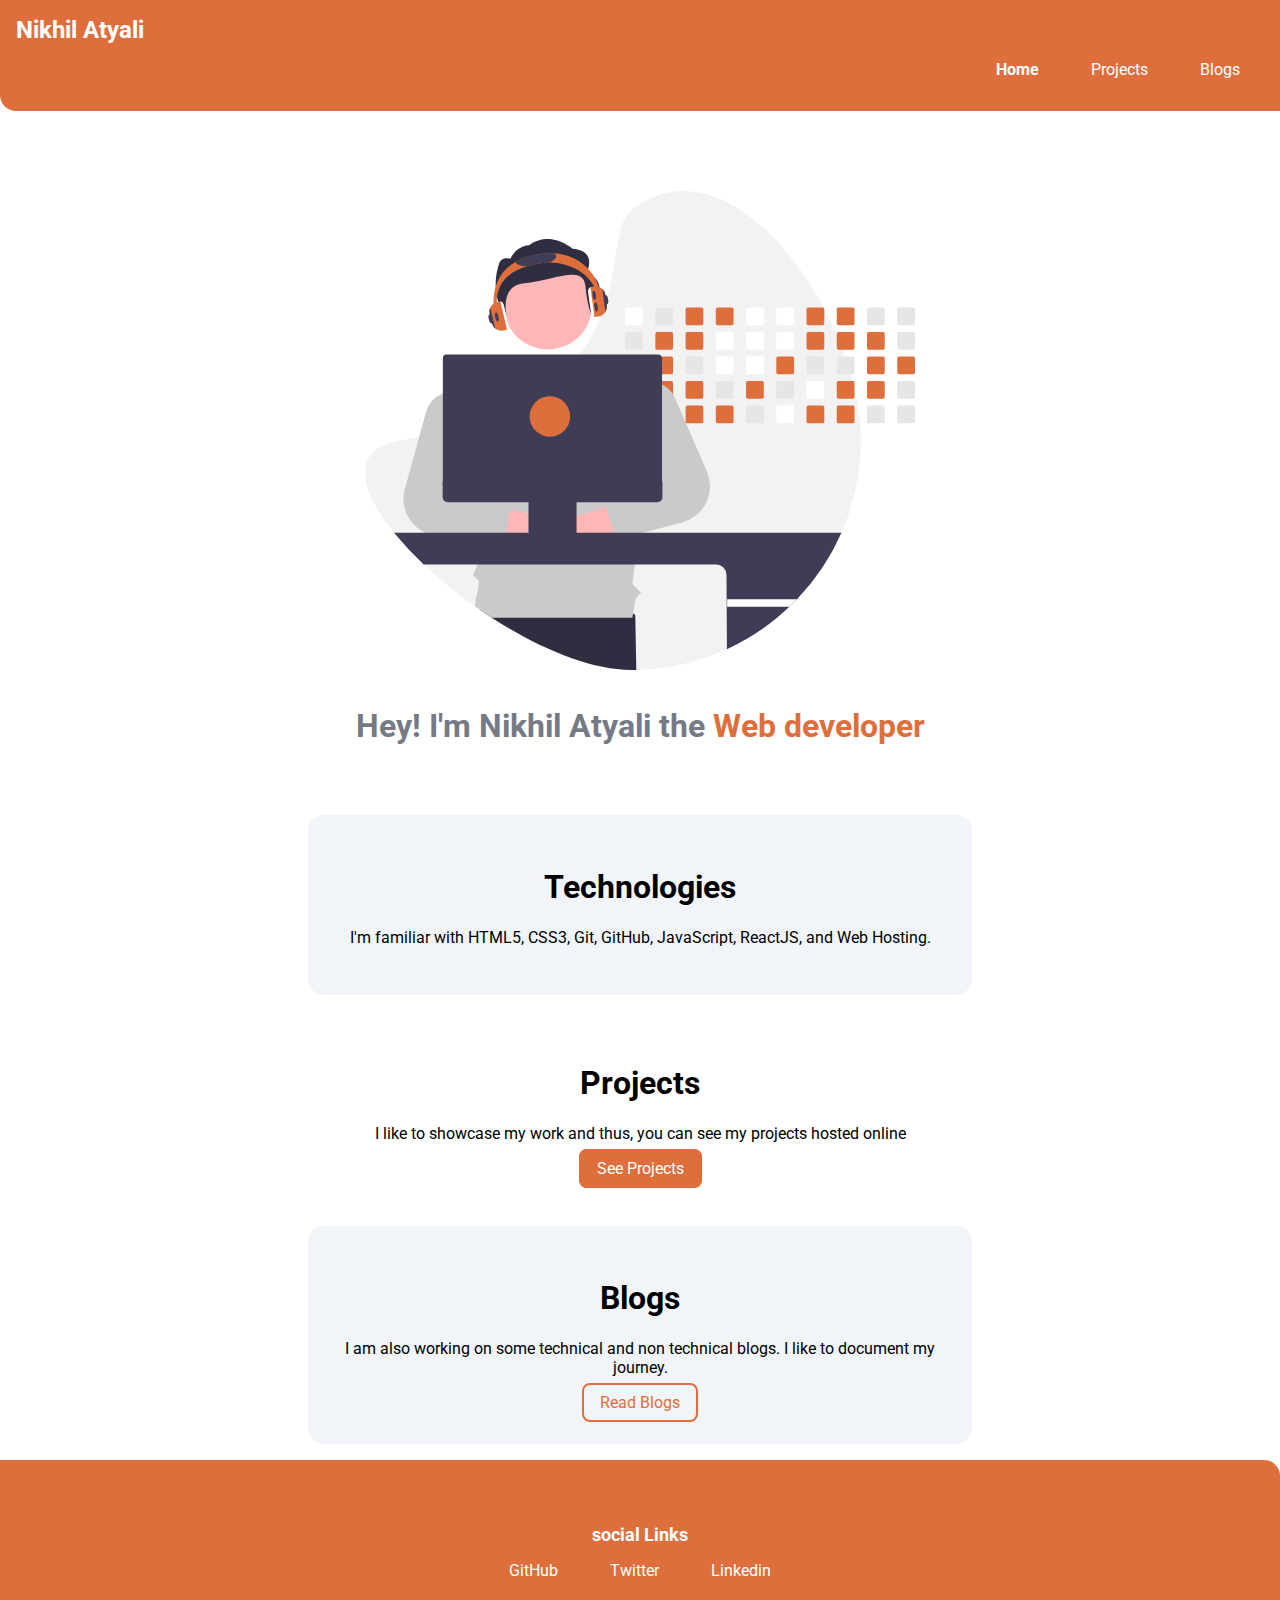
<file: index.html>
<!DOCTYPE html>
<html lang="en">
  <head>
    <meta charset="UTF-8" />
    <meta http-equiv="X-UA-Compatible" content="IE=edge" />
    <meta name="viewport" content="width=device-width, initial-scale=1.0" />
    <title>Home | Nikhil</title>
    <link rel="stylesheet" href="styles.css" />
  </head>


  <body>
    <nav class="navigation container">
      <div class="nav-brand">Nikhil Atyali</div>
      <ul class="list-non-bullet nav-pills">
        <li class="list-item-inline">
          <a class="link link-active" href="/">Home</a>
        </li>
        <li class="list-item-inline">
          <a class="link" href="/Projects/projects.html" target="_blank">Projects</a>
        </li>
        <li class="list-item-inline">
          <a class="link" href="/">Blogs</a>
        </li>
      </ul>
    </nav>

    <header class="hero">
      <img class="hero-img" src="Assets/heroImage.svg" alt="" />
      <h1 class="hero-heading">
        Hey! I'm Nikhil Atyali the
        <span class="heading-inverted">Web developer</span>
      </h1>
    </header>

    <main>
      <section class="section ow">
        
        <h1>Technologies</h1>
        <p>
          I'm familiar with HTML5, CSS3, Git, GitHub, JavaScript, ReactJS, and
          Web Hosting.
        </p>
      
      </section>

      <section class="section">
        
        <h1>Projects</h1>
        <p>
          I like to showcase my work and thus, you can see my projects hosted
          online
        </p>
        <a class="link link-primary" href="/Projects/projects.html" target="_blank">See Projects</a>
       
      </section>

      <section class="section ow">
        
        <h1>Blogs</h1>
        <p>
          I am also working on some technical and non technical blogs. I like to
          document my journey.
        </p>
        <a class="link link-secondary" href="/Blogs/blogs.html" target="_blank">Read Blogs</a>
        
      </section>
    </main>


    <footer class="footer">
      <div class="footer-header">social Links</div>
      <ul class="social-links list-non-bullet">
        <li class="list-item-inline">
          <a class="link" href="https://github.com/NikhilAtyali" target="_blank">GitHub</a>
        </li>
        <li class="list-item-inline">
          <a class="link" href="https://twitter.com/CuriousCoder7" target="_blank"> Twitter </a>
        </li>
        <li class="list-item-inline">
          <a class="link" href="https://www.linkedin.com/in/nikhilatyali-4336/" target="_blank"> Linkedin </a>
        </li>
      </ul>
    </footer>
  </body>
</html>
</file>
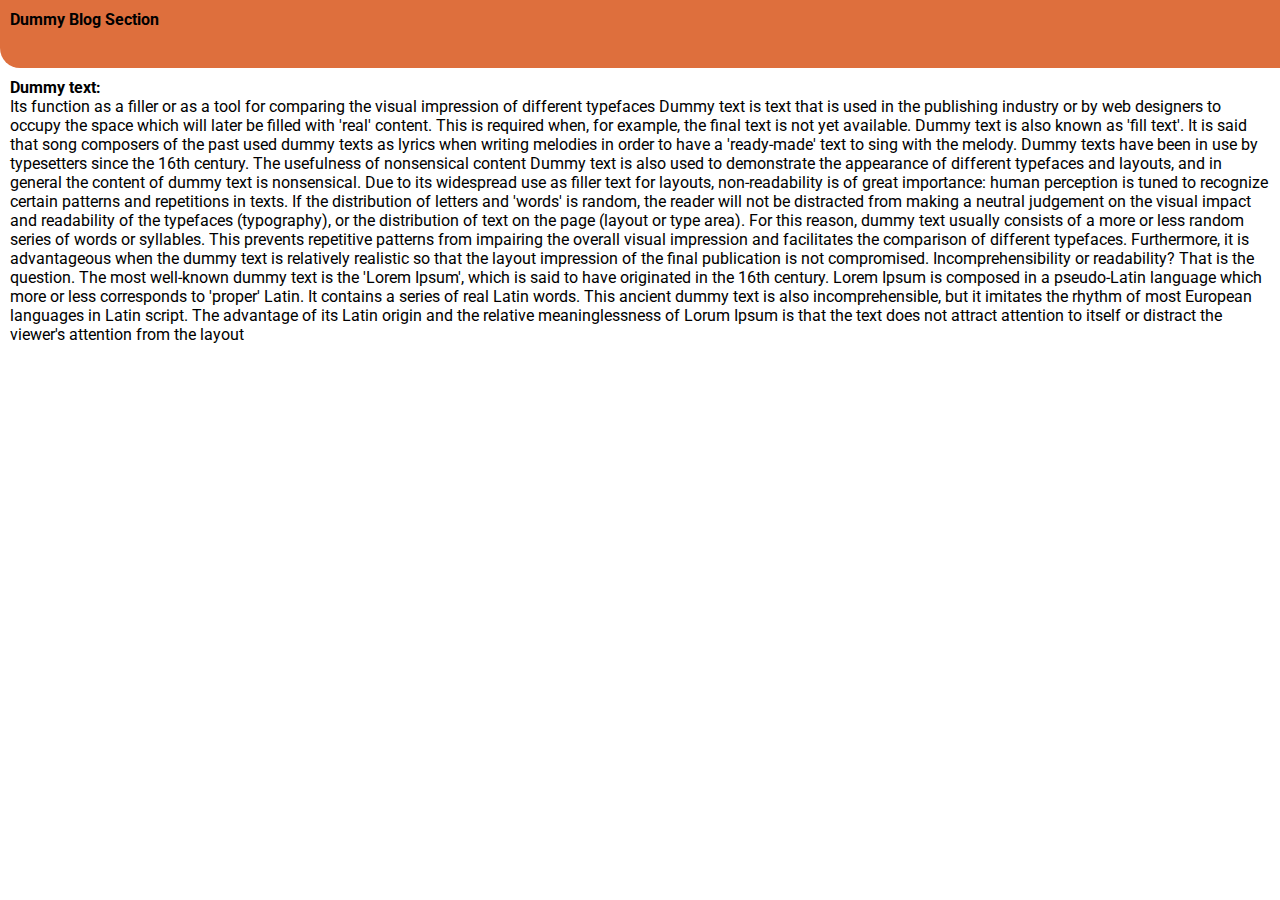
<file: Blogs/dummy1.html>
<!DOCTYPE html>
<html lang="en">
<head>
    <meta charset="UTF-8">
    <meta http-equiv="X-UA-Compatible" content="IE=edge">
    <meta name="viewport" content="width=device-width, initial-scale=1.0">
    <title>Dummy Blog</title>
    <link rel="stylesheet" href="/styles.css">
</head>
<body>

    <!-- <nav class="navigation"> -->
        <div class="dummyBlogHeader">
        Dummy Blog Section
    </div>
    <!-- </nav> -->

    <div class="dummyContent"> 
        <div><strong>Dummy text:</strong> </div> Its function as a filler or as a tool for comparing the visual impression of different typefaces Dummy text is text that is used in the publishing industry or by web designers to occupy the space which will later be filled with 'real' content. This is required when, for example, the final text is not yet available. Dummy text is also known as 'fill text'. It is said that song composers of the past used dummy texts as lyrics when writing melodies in order to have a 'ready-made' text to sing with the melody. Dummy texts have been in use by typesetters since the 16th century.

        The usefulness of nonsensical content
        Dummy text is also used to demonstrate the appearance of different typefaces and layouts, and in general the content of dummy text is nonsensical. Due to its widespread use as filler text for layouts, non-readability is of great importance: human perception is tuned to recognize certain patterns and repetitions in texts. If the distribution of letters and 'words' is random, the reader will not be distracted from making a neutral judgement on the visual impact and readability of the typefaces (typography), or the distribution of text on the page (layout or type area). For this reason, dummy text usually consists of a more or less random series of words or syllables. This prevents repetitive patterns from impairing the overall visual impression and facilitates the comparison of different typefaces. Furthermore, it is advantageous when the dummy text is relatively realistic so that the layout impression of the final publication is not compromised.
        
        Incomprehensibility or readability? That is the question.
        The most well-known dummy text is the 'Lorem Ipsum', which is said to have originated in the 16th century. Lorem Ipsum is composed in a pseudo-Latin language which more or less corresponds to 'proper' Latin. It contains a series of real Latin words. This ancient dummy text is also incomprehensible, but it imitates the rhythm of most European languages in Latin script. The advantage of its Latin origin and the relative meaninglessness of Lorum Ipsum is that the text does not attract attention to itself or distract the viewer's attention from the layout</div>
    
</body>
</html>
</file>
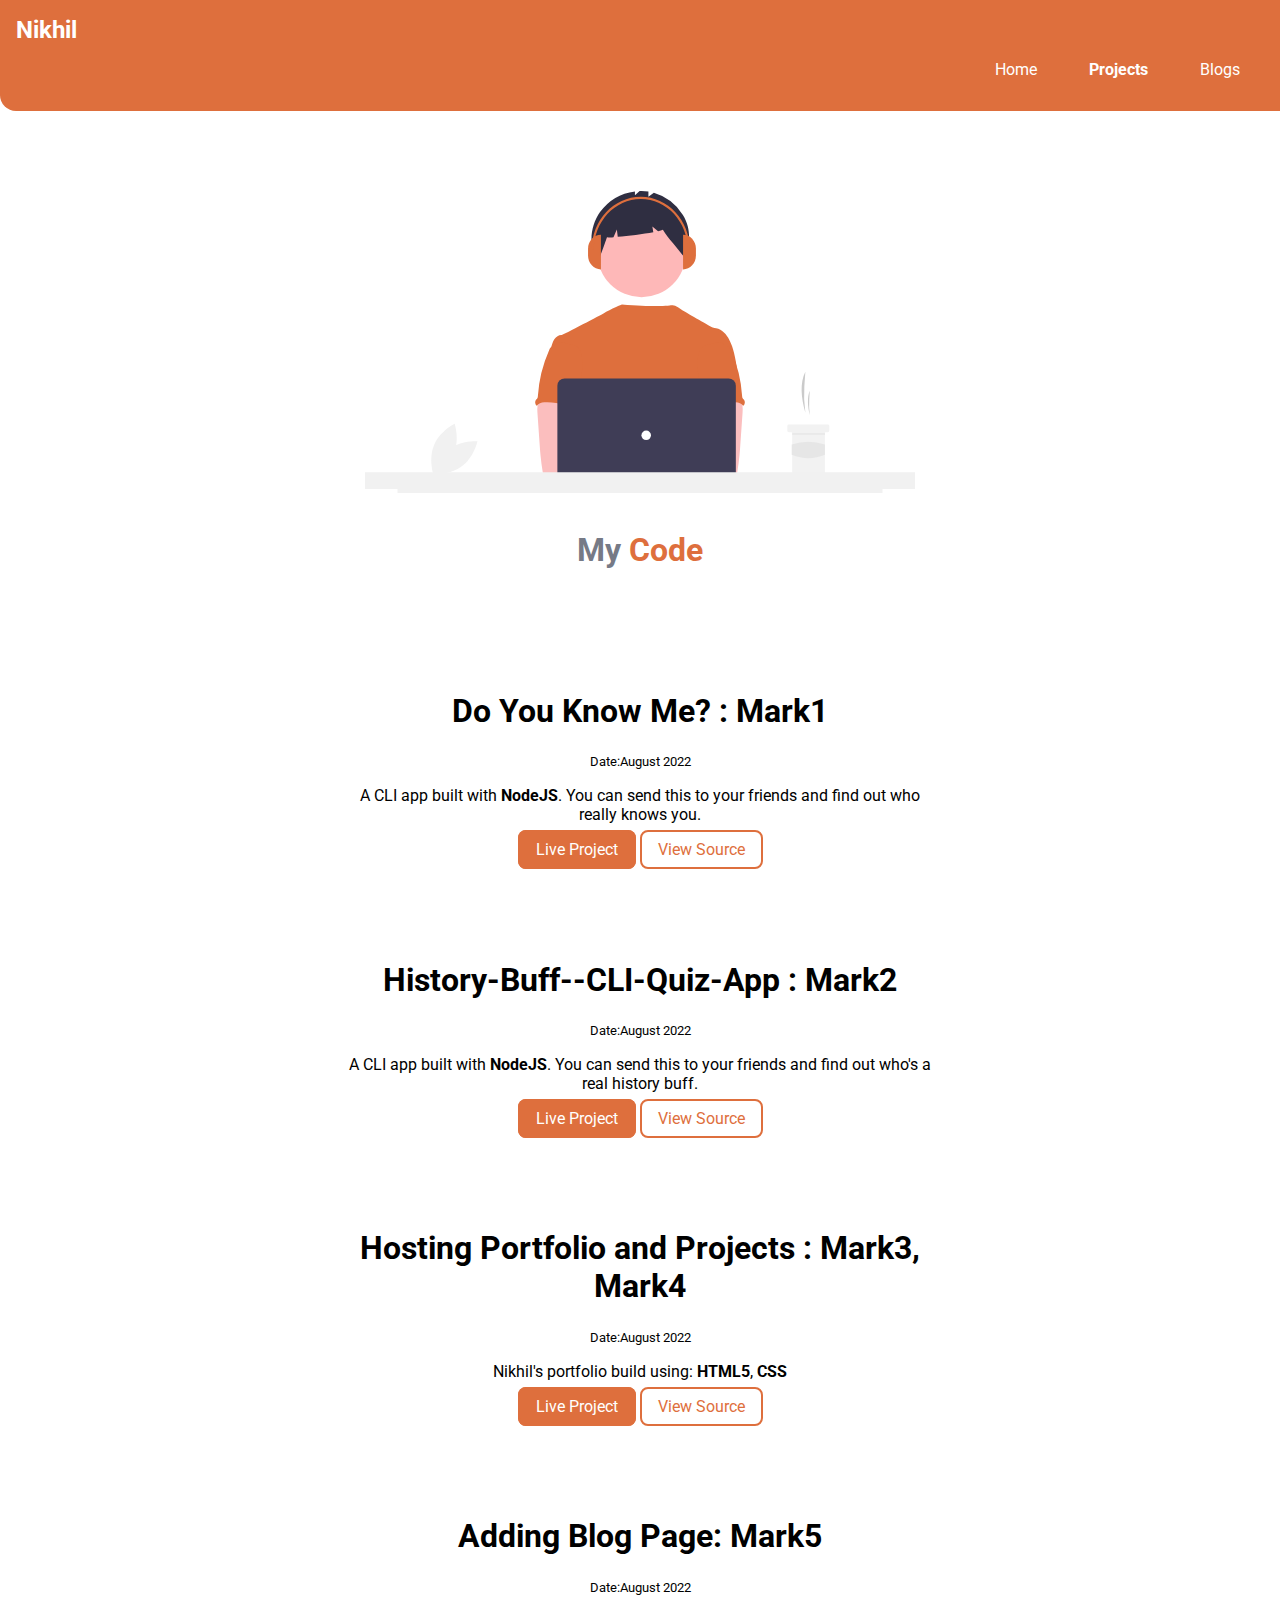
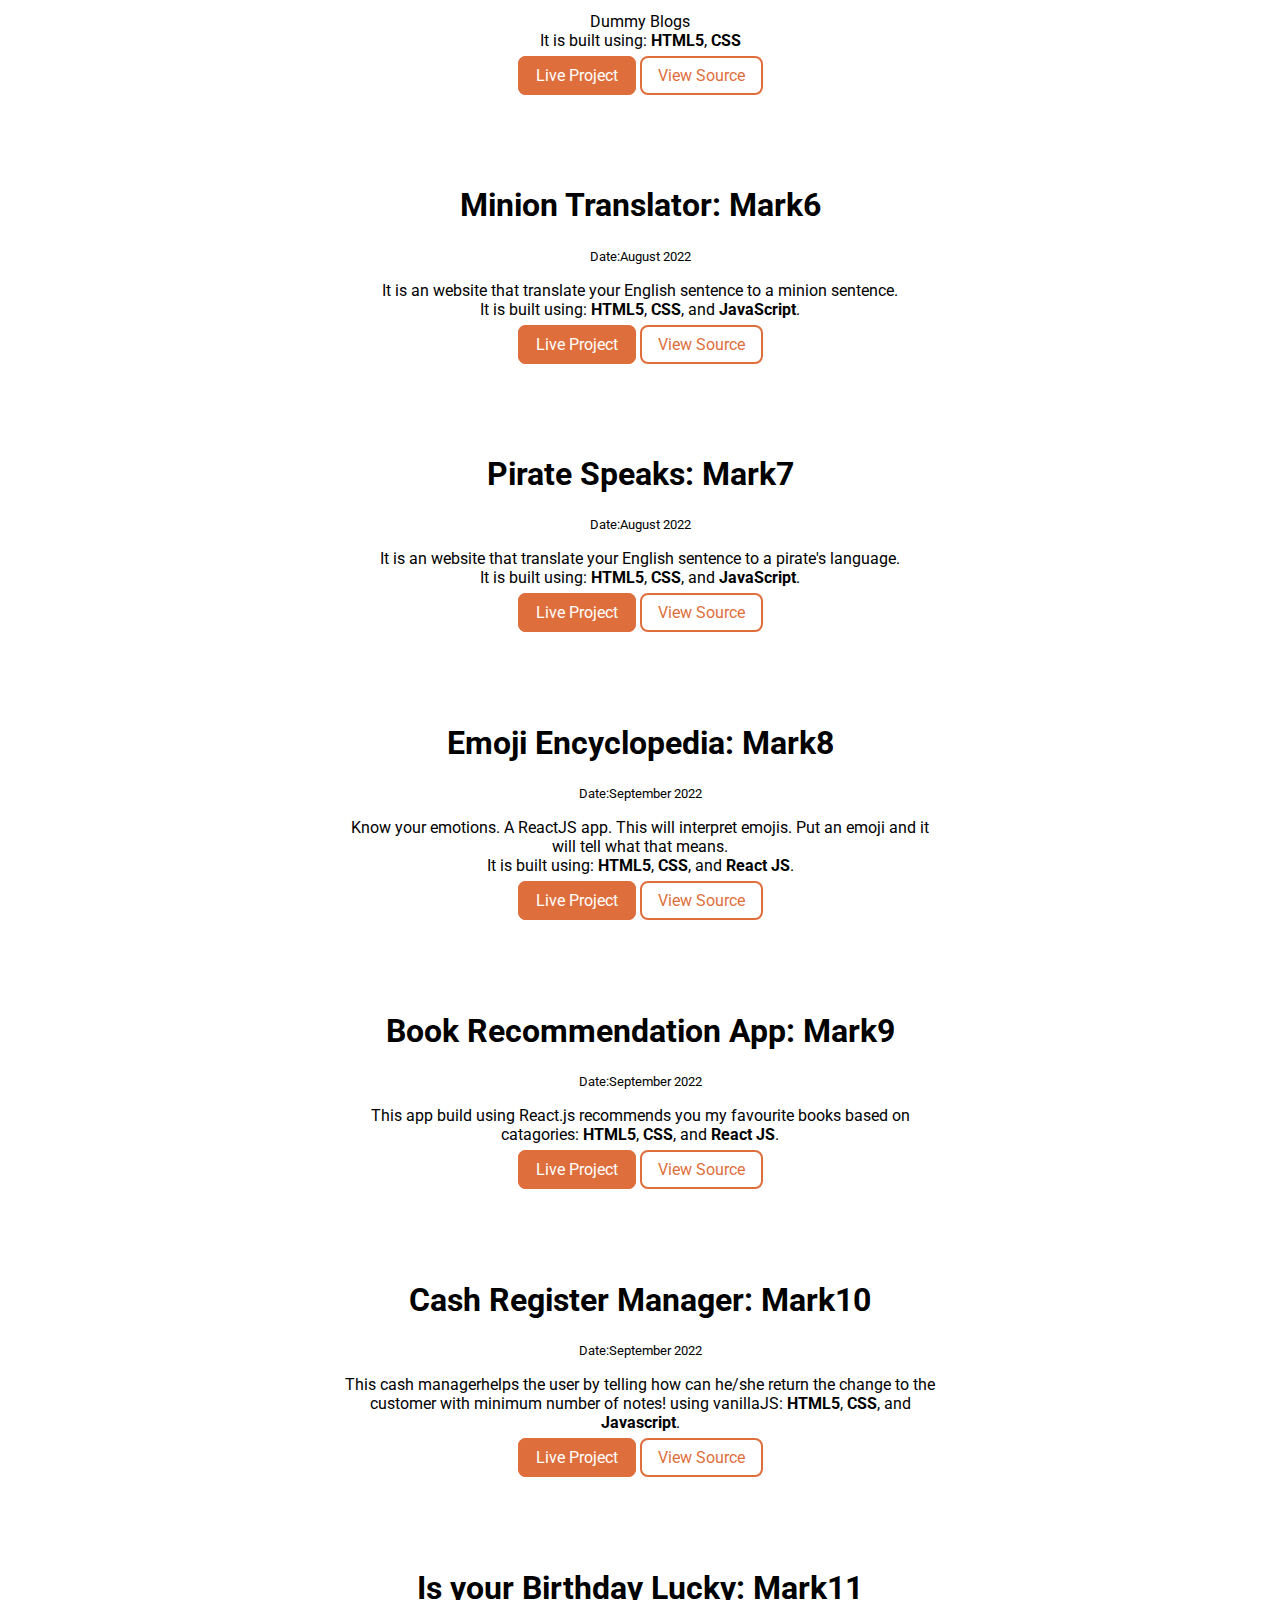
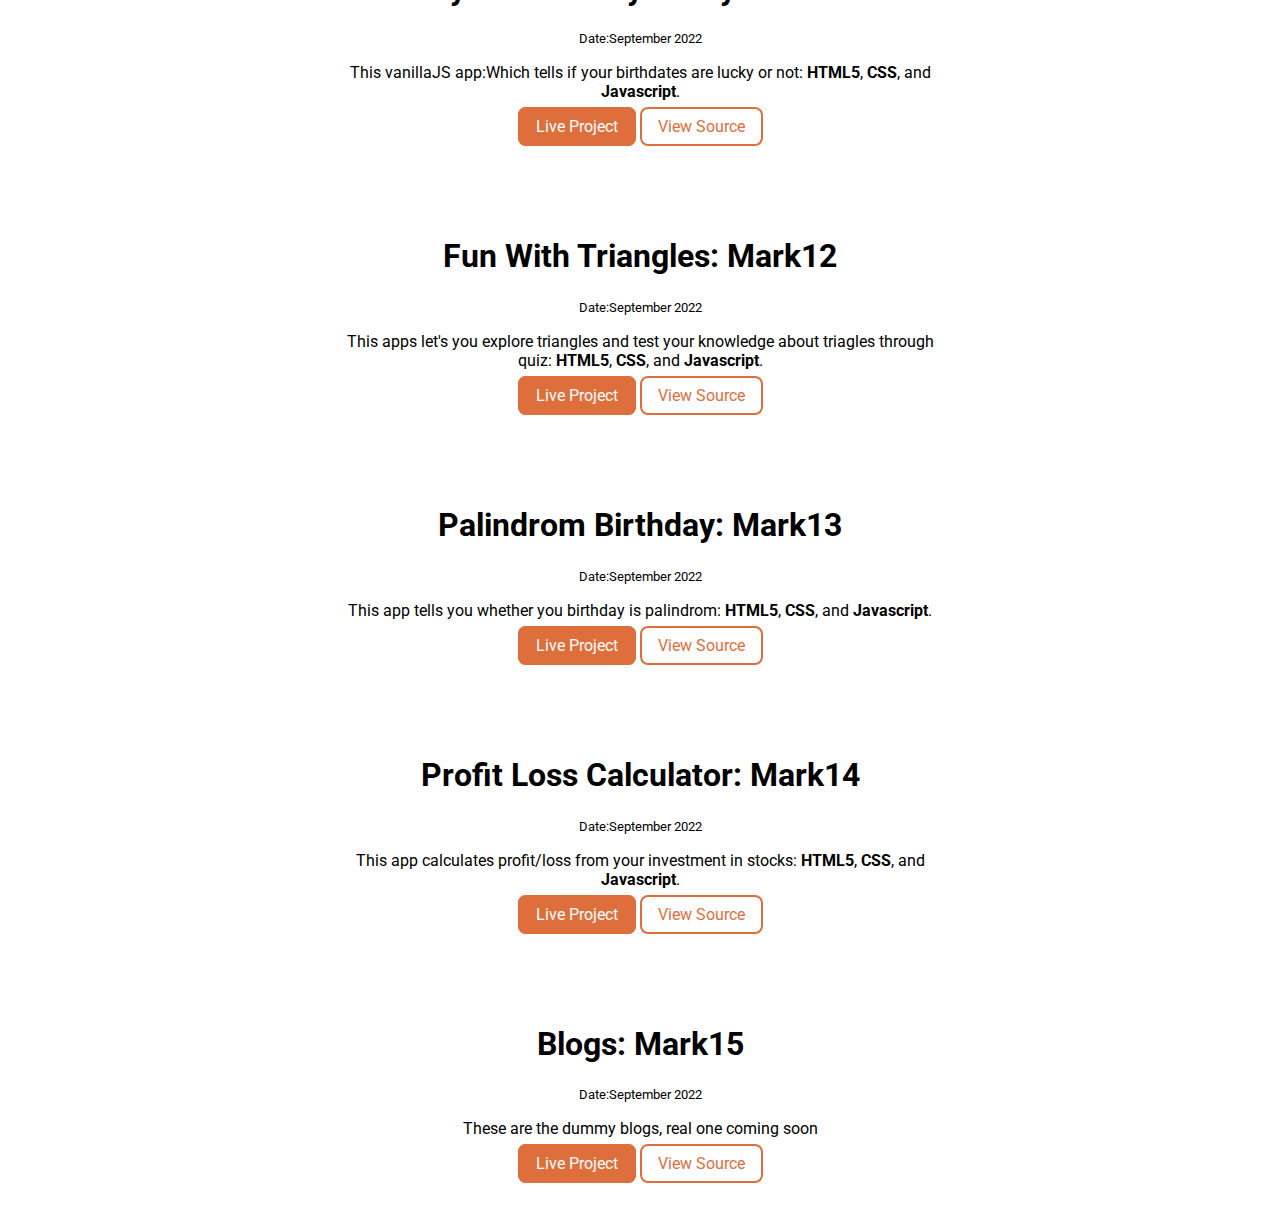
<file: Projects/projects.html>
<!DOCTYPE html>
<html lang="en">
<head>
    <meta charset="UTF-8">
    <meta http-equiv="X-UA-Compatible" content="IE=edge">
    <meta name="viewport" content="width=device-width, initial-scale=1.0">
    <title>Projects | Nikhil</title>
    <link rel="stylesheet" href="/styles.css" />
</head>
<body>
    <nav class="navigation container">
        <div class="nav-brand">Nikhil</div>
        <ul class="list-non-bullet nav-pills">
          <li class="list-item-inline">
            <a class="link" href="/index.html">Home</a>
          </li>
          <li class="list-item-inline">
            <a class="link link-active" href="/projects/projects.HTML5"
              >Projects</a
            >
          </li>
          <li class="list-item-inline">
            <a class="link" href="/blogs/blogs.html">Blogs</a>
          </li>
        </ul>
      </nav>

      <header class="hero">
        <img class="hero-img" src="/Assets/heroImage2.svg" alt="" />
        <h1 class="hero-heading">
          My <span class="heading-inverted">Code</span>
        </h1>
      </header>

      <ul class="list-non-bullet">
        <li>
            <div class="container container-center">
              <h1>Do You Know Me? : Mark1</h1>
              <small>Date:August 2022</small>
              <p>
                A CLI app built with <strong>NodeJS</strong>. You can send this to
                your friends and find out who really knows you.
              </p>
              <a
                class="link link-primary"
                href="https://replit.com/@NikhilAtyali/Do-you-know-me-A-CLI-App#index.js?embed=1&output=1" target="_blank"
                >Live Project</a
              >
              <a
                class="link link-secondary"
                href="https://github.com/NikhilAtyali/Do-you-know-me-A-CLI-App" target="_blank"
                
                >View Source</a
              >
            </div>
          </li>

          <li>
            <div class="container container-center">
              <h1>History-Buff--CLI-Quiz-App : Mark2</h1>
              <small>Date:August 2022</small>
              <p>
                A CLI app built with <strong>NodeJS</strong>. You can send this to
                your friends and find out who's a real history buff.
              </p>
              <a
                class="link link-primary"
                href="https://replit.com/@NikhilAtyali/History-Buff-CLI-Quiz-App#index.js?embed=1&output=1" target="_blank"
                >Live Project</a
              >
              <a
                class="link link-secondary"
                href="https://github.com/NikhilAtyali/History-Buff--CLI-Quiz-App" target="_blank"
                
                >View Source</a
              >
            </div>
          </li>

          <li>
            <div class="container container-center">
              <h1>Hosting Portfolio and Projects : Mark3, Mark4</h1>
              <small>Date:August 2022</small>
              <p>
                Nikhil's portfolio build using:  <strong> HTML5</strong>, <strong>CSS</strong>
              </p>
              <a
                class="link link-primary"
                href="https://nikhilatyali-portfolio.netlify.app/" target="_blank"
                >Live Project</a
              >
              <a
                class="link link-secondary"
                href="https://github.com/NikhilAtyali/Nikhil-Portfolio" target="_blank"
                
                >View Source</a
              >
            </div>
          </li>

          <li>
            <div class="container container-center">
              <h1>Adding Blog Page: Mark5 </h1>
              <small>Date:August 2022</small>
              <p>
                Dummy Blogs<br />
                It is built using: <strong> HTML5</strong>, <strong>CSS</strong>
              
              </p>
              <a
                class="link link-primary"
                href="/Blogs/blogs.html" target="_blank"
                >Live Project</a
              >
              <a
                class="link link-secondary"
                href="/Blogs/blogs.html" target="_blank"
                
                >View Source</a
              >
            </div>
          </li>
          <li>
            <div class="container container-center">
              <h1>Minion Translator: Mark6 </h1>
              <small>Date:August 2022</small>
              <p>
                It is an website that translate your English sentence to a minion
                sentence.<br />
                It is built using: <strong> HTML5</strong>, <strong>CSS</strong>, and
                <strong>JavaScript</strong>.
              </p>
              <a
                class="link link-primary"
                href="https://minion-speaks-translator.netlify.app/" target="_blank"
                >Live Project</a
              >
              <a
                class="link link-secondary"
                href="https://github.com/NikhilAtyali/Minion-Talks" target="_blank"
                
                >View Source</a
              >
            </div>
          </li>
          <li>
            <div class="container container-center">
              <h1>Pirate Speaks: Mark7 </h1>
              <small>Date:August 2022</small>
              <p>
                It is an website that translate your English sentence to a pirate's language.<br />
                It is built using: <strong> HTML5</strong>, <strong>CSS</strong>, and
                <strong>JavaScript</strong>.
              </p>
              <a
                class="link link-primary"
                href="https://pirate-speaks-translator.netlify.app/" target="_blank"
                >Live Project</a
              >
              <a
                class="link link-secondary"
                href="https://github.com/NikhilAtyali/Pirate-speaks" target="_blank"
                
                >View Source</a
              >
            </div>
          </li>
          <li>
            <div class="container container-center">
              <h1>Emoji Encyclopedia: Mark8 </h1>
              <small>Date:September 2022</small>
              <p>
                Know your emotions. A ReactJS app. This will interpret emojis. Put an emoji and it will tell what that means.<br />
                It is built using: <strong> HTML5</strong>, <strong>CSS</strong>, and
                <strong>React JS</strong>.
              </p>
              <a
                class="link link-primary"
                href="https://nikhil-emoji-encyclopedia.netlify.app/" target="_blank"
                >Live Project</a
              >
              <a
                class="link link-secondary"
                href="https://github.com/NikhilAtyali/nikhil-emoji-encyclopedia" target="_blank"
                
                >View Source</a
              >
            </div>
          </li>
          <li>
            <div class="container container-center">
              <h1>Book Recommendation App: Mark9 </h1>
              <small>Date:September 2022</small>
              <p>
                This app build using React.js recommends you my favourite books based on catagories: <strong> HTML5</strong>, <strong>CSS</strong>, and
                <strong>React JS</strong>.
              </p>
              <a
                class="link link-primary"
                href="https://nikhil-book-recommendation.netlify.app/" target="_blank"
                >Live Project</a
              >
              <a
                class="link link-secondary"
                href="https://github.com/NikhilAtyali/book-recommendation-app" target="_blank"
                
                >View Source</a
              >
            </div>
          </li>

          <li>
            <div class="container container-center">
              <h1>Cash Register Manager: Mark10 </h1>
              <small>Date:September 2022</small>
              <p>
                This cash managerhelps the user by telling how can he/she return the change to the customer with minimum number of notes! using vanillaJS: <strong> HTML5</strong>, <strong>CSS</strong>, and
                <strong>Javascript</strong>.
              </p>
              <a
                class="link link-primary"
                href="https://cash-register-manager-nikhilatyali.netlify.app/" target="_blank"
                >Live Project</a
              >
              <a
                class="link link-secondary"
                href="https://github.com/NikhilAtyali/Cash-Manager" target="_blank"
                
                >View Source</a
              >
            </div>
          </li>

          <li>
            <div class="container container-center">
              <h1>Is your Birthday Lucky: Mark11 </h1>
              <small>Date:September 2022</small>
              <p>
                This vanillaJS app:Which tells if your birthdates are lucky or not: <strong> HTML5</strong>, <strong>CSS</strong>, and
                <strong>Javascript</strong>.
              </p>
              <a
                class="link link-primary"
                href="https://luckybirthday-nikhilatyali.netlify.app/" target="_blank"
                >Live Project</a
              >
              <a
                class="link link-secondary"
                href="https://github.com/NikhilAtyali/Is-Your-Birthday-Lucky" target="_blank"
                
                >View Source</a
              >
            </div>
          </li>

          <li>
            <div class="container container-center">
              <h1>Fun With Triangles: Mark12 </h1>
              <small>Date:September 2022</small>
              <p>
                This apps let's you explore triangles and test your knowledge about triagles through quiz: <strong> HTML5</strong>, <strong>CSS</strong>, and
                <strong>Javascript</strong>.
              </p>
              <a
                class="link link-primary"
                href="https://fun-with-triangles-nikhilatyali.netlify.app/area.html" target="_blank"
                >Live Project</a
              >
              <a
                class="link link-secondary"
                href="https://github.com/NikhilAtyali/fun-with-triangles-nikhil" target="_blank"
                
                >View Source</a
              >
            </div>
          </li>

          <li>
            <div class="container container-center">
              <h1>Palindrom Birthday: Mark13 </h1>
              <small>Date:September 2022</small>
              <p>
                This app tells you whether you birthday is palindrom: <strong> HTML5</strong>, <strong>CSS</strong>, and
                <strong>Javascript</strong>.
              </p>
              <a
                class="link link-primary"
                href="https://palindrom-birthday-nikhil.netlify.app/" target="_blank"
                >Live Project</a
              >
              <a
                class="link link-secondary"
                href="https://github.com/NikhilAtyali/Palindrom-Birthday" target="_blank"
                
                >View Source</a
              >
            </div>
          </li>

          <li>
            <div class="container container-center">
              <h1>Profit Loss Calculator: Mark14 </h1>
              <small>Date:September 2022</small>
              <p>
                This app calculates profit/loss from your investment in stocks: <strong> HTML5</strong>, <strong>CSS</strong>, and
                <strong>Javascript</strong>.
              </p>
              <a
                class="link link-primary"
                href="https://profit-loss-calculator-nikhil.netlify.app/" target="_blank"
                >Live Project</a
              >
              <a
                class="link link-secondary"
                href="https://github.com/NikhilAtyali/Profit-or-Loss" target="_blank"
                
                >View Source</a
              >
            </div>
          </li>

          <li>
            <div class="container container-center">
              <h1>Blogs: Mark15 </h1>
              <small>Date:September 2022</small>
              <p>
                These are the dummy blogs, real one coming soon
              </p>
              <a
                class="link link-primary"
                href="/Blogs/blogs.html" target="_blank"
                >Live Project</a
              >
              <a
                class="link link-secondary"
                href="https://github.com/NikhilAtyali/Nikhil-Portfolio/tree/main/Blogs" target="_blank"
                
                >View Source</a
              >
            </div>
          </li>
      </ul>
</body>
</html>
</file>
<file: styles.css>
@import url("https://fonts.googleapis.com/css2?family=Montserrat:ital,wght@1,300&family=Roboto&display=swap");


:root {
  --primary-color: #DE6F3D;
  --dark-gray: #767a86;
  --off-white: #f1f5f9;
}
body {
  font-family: "Montserrat", sans-serif;
  font-family: "Roboto", sans-serif;
  margin: 0px auto;
  width:100%;
}

/** spaces **/
.margin-md {
  margin: 2rem;
}

/** container **/
.container {
  padding: 0rem 1rem;
}
.container-center {
  max-width: 600px;
  width: 100%;
  padding: 2rem;
  margin: 1rem auto;
  border-radius: 1rem;
  text-align: center;
  align-items: center;
  justify-content: center;
}

.container-center-ow {
  background-color: var(--off-white);
  max-width: 600px;
  width: 100%;
  padding: 2rem;
  margin: auto;
  border-radius: 1rem;
  text-align: center;
  align-items: center;
  justify-content: center;
}
hr {
  margin: 2rem 0rem;
}
/** link **/
.link {
  text-decoration: none;
  padding: 0.5rem 1rem;
  
}
.link-primary {
  background-color: var(--primary-color);
  border-radius: 0.5rem;
  color: white;
  border: 2px solid var(--primary-color);
}
.link-primary:hover {
  background-color: var(--off-white);
  color: var(--primary-color);
  border: 2px solid var(--primary-color);
}
.link-secondary {
  color: var(--primary-color);
  border-radius: 0.5rem;
  border: 2px solid var(--primary-color);
}
.link-secondary:hover {
  background-color: var(--primary-color);
  color: var(--off-white);
  border: 2px solid var(--off-white);
}


/** lists **/
.list-non-bullet {
  list-style: none;
  padding-inline-start: 0px;
}
.list-item-inline {
  display: inline;
  padding: 0rem 0.5rem;
}

/** navigation **/
.navigation {
  background-color: var(--primary-color);
  color: white;
  padding: 1rem;
  border-bottom-left-radius: 1rem;
}
.navigation .nav-brand {
  font-size: x-large;
  font-weight: bold;
}
.navigation .nav-pills {
  text-align: right;
}
.navigation .link {
  color: white;
}
.navigation .link-active {
  font-weight: bold;
}

/** header **/
.hero {
  padding: 2rem;
  padding-top: 5rem;
}
.hero .hero-img {
  max-width: 80%;
  width: 550px;
  display: block;
  margin: auto;
}
.hero .hero-heading {
  text-align: center;
  padding-top: 1rem;
  color: var(--dark-gray);
}
.hero .hero-heading .heading-inverted {
  color: var(--primary-color);
}
/** section **/
.section {
  padding: 2rem;
  margin: 1rem auto;
  border-radius: 1rem;
  max-width: 600px;
  text-align: center;
  align-items: center;
  justify-content: center;
}
.section h1 {
  text-align: center;
}
.ow {
  background-color: var(--off-white);
}
/** footer **/
.footer {
  background-color: var(--primary-color);
  padding: 4rem 1rem;
  text-align: center;
  color: white;
  border-top-right-radius: 1rem;
}
.footer .link {
  color: white;
}
.footer .footer-header {
  font-weight: bold;
  font-size: large;
}
.footer ul {
  padding-inline-start: 0px;
}

/*label-tag*/
.label-tag {
  background-color: var(--primary-color);
  border-radius: 0.5rem;
  padding: 0 0.2rem;
}

@media(max-width:900px){
  body{
    max-width: 95%;
    width: 100%;
  }
 .list-item-inline{
  display: inline;
  padding: 0rem;
 }
 .container-center {
  width: auto;
}
.container-center-ow {
  width: auto;
}
.link-primary{
  display: block;
}
.link-secondary{
  display: block;
}
.link{
  margin: 0.5rem;
}
}

.dummyBlogHeader{
  font-weight: bolder;
  padding: 10px;
  width: 100%;
  background-color: #DE6F3D !important;
  height: 3rem !important;
  border-radius: 0px 0px 20px 20px !important;
}

.dummyContent{
  padding: 10px;
}
</file>
